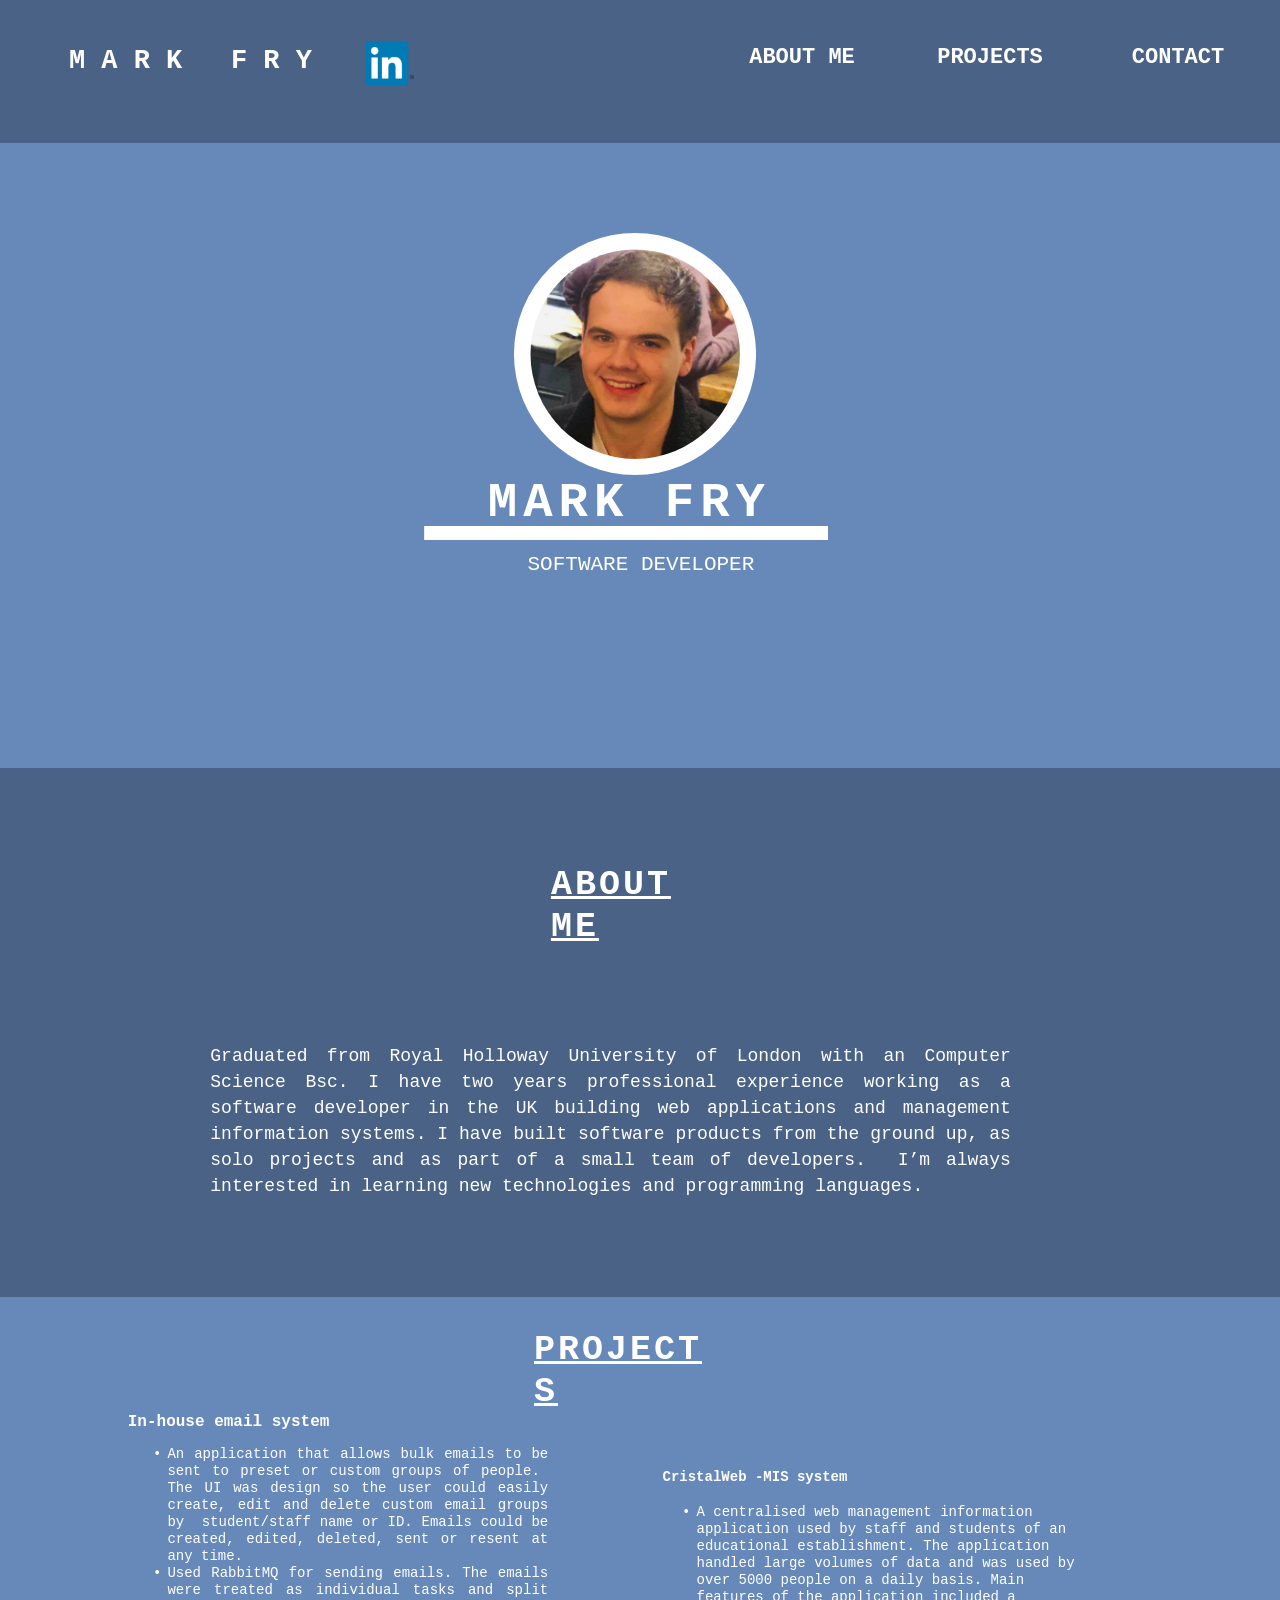
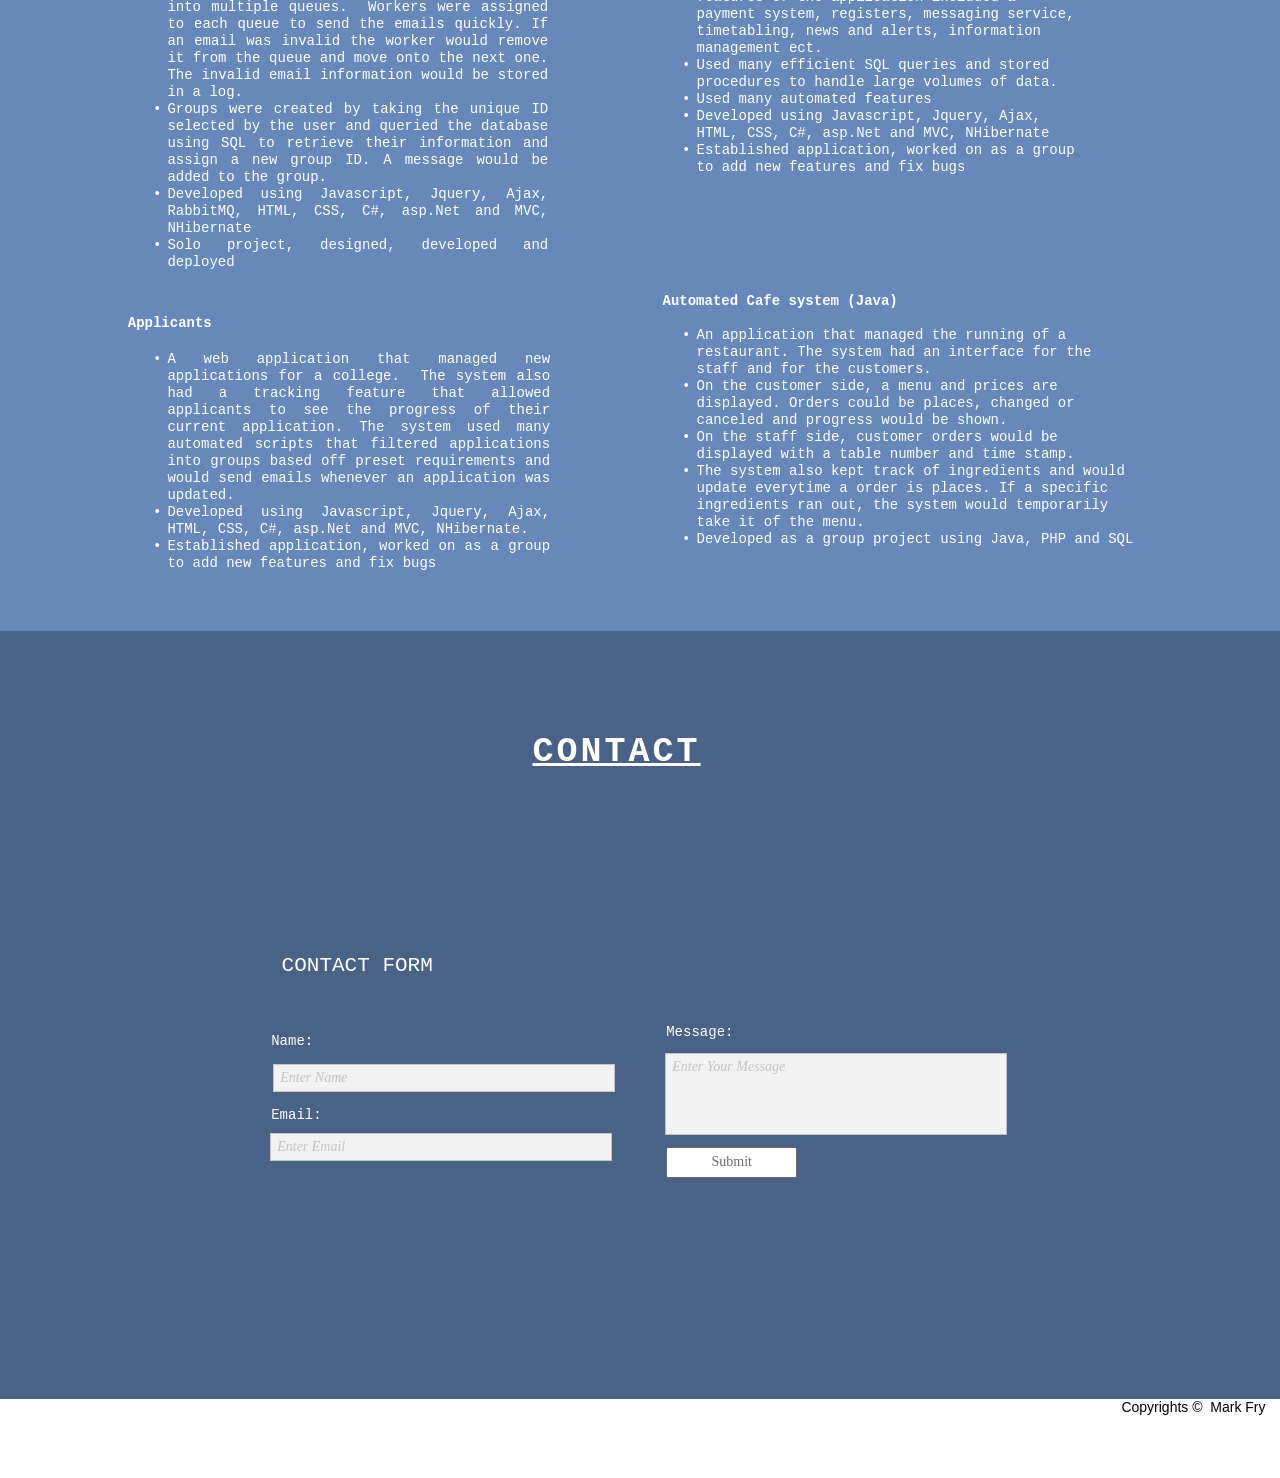
<file: index.html>
<!DOCTYPE html>
<html class="nojs html" lang="en-GB">
 <head>

  <meta http-equiv="Content-type" content="text/html;charset=UTF-8"/>
  <meta name="generator" content="2017.0.1.363"/>
  <meta name="viewport" content="width=device-width, initial-scale=1.0"/>
  
  <script type="text/javascript">
   // Update the 'nojs'/'js' class on the html node
document.documentElement.className = document.documentElement.className.replace(/\bnojs\b/g, 'js');

// Check that all required assets are uploaded and up-to-date
if(typeof Muse == "undefined") window.Muse = {}; window.Muse.assets = {"required":["museutils.js", "museconfig.js", "jquery.watch.js", "webpro.js", "require.js", "index.css"], "outOfDate":[]};
</script>
  
  <title>Home</title>
  <!-- CSS -->
  <link rel="stylesheet" type="text/css" href="css/site_global.css?crc=443350757"/>
  <link rel="stylesheet" type="text/css" href="css/index.css?crc=183969516" id="pagesheet"/>
   </head>
 <body>

  <div class="clearfix borderbox" id="page"><!-- column -->
   <div class="position_content" id="page_position_content">
    <div class="clearfix colelem" id="pu152"><!-- group -->
     <div class="browser_width" id="u152-bw">
      <div id="u152"><!-- simple frame --></div>
     </div>
     <div id="u731-wrapper">
      <div class="clip_frame" id="u731"><!-- svg -->
       <img class="svg" id="u729" src="images/pasted-svg-45x39.svg?crc=4286709842" alt="" data-mu-svgfallback="images/pasted%20svg%2045x39_poster_.png?crc=529344562" data-image-width="53" data-image-height="46"/>
      </div>
     </div>
     <div id="u479-4-wrapper">
      <div class="clearfix" id="u479-4"><!-- content -->
       <p>M A R K&nbsp;&nbsp; F R Y</p>
      </div>
     </div>
     <div id="u799-wrapper">
      <a class="nonblock nontext" id="u799" href="https://www.linkedin.com/in/markfry01/" target="_blank"><!-- simple frame --></a>
     </div>
     <div id="u688-4-wrapper">
      <a class="nonblock nontext anim_swing clearfix" id="u688-4" href="index.html#secondpage"><!-- content --><p>ABOUT ME</p></a>
     </div>
     <div id="u711-4-wrapper">
      <a class="nonblock nontext anim_swing clearfix" id="u711-4" href="index.html#thirdpage"><!-- content --><p>PROJECTS</p></a>
     </div>
     <div id="u716-4-wrapper">
      <a class="nonblock nontext anim_swing clearfix" id="u716-4" href="index.html#forthpage"><!-- content --><p>CONTACT</p></a>
     </div>
    </div>
    <div class="clearfix colelem" id="pu241"><!-- group -->
     <div class="browser_width grpelem" id="u241-bw">
      <div id="u241"><!-- column -->
       <div class="clearfix" id="u241_align_to_page">
        <div class="clearfix colelem" id="pu341"><!-- group -->
         <div class="clip_frame grpelem" id="u341"><!-- svg -->
          <img class="svg svg_mar" id="u339" src="images/pasted-svg-227778x227.svg?crc=376958794" onload="this.style.height=(this.offsetWidth*258/260)+'px'" alt="" data-mu-svgfallback="images/pasted%20svg%20227778x227_poster_.png?crc=38916148" data-image-width="260" data-image-height="258"/>
         </div>
         <div class="clip_frame grpelem" id="u278"><!-- svg -->
          <img class="svg" id="u276" src="images/pasted-svg-259402x259.svg?crc=4097656009" alt="" data-mu-svgfallback="images/pasted%20svg%20259402x259_poster_.png?crc=3945117694" data-image-width="260" data-image-height="259"/>
         </div>
        </div>
        <div class="clearfix colelem" id="u309-4"><!-- content -->
         <p>MARK FRY</p>
        </div>
        <div class="clip_frame colelem" id="u363"><!-- svg -->
         <img class="svg" id="u361" src="images/pasted-svg-271795x9.svg?crc=4013889387" alt="" data-mu-svgfallback="images/pasted%20svg%20271795x9_poster_.png?crc=4090415934" data-image-width="433" data-image-height="14"/>
        </div>
        <div class="clearfix colelem" id="u951-4"><!-- content -->
         <p>SOFTWARE DEVELOPER</p>
        </div>
       </div>
      </div>
     </div>
     <a class="anchor_item grpelem" id="firstpage"></a>
    </div>
    <div class="browser_width colelem" id="u244-bw">
     <div id="u244"><!-- column -->
      <div class="clearfix" id="u244_align_to_page">
       <a class="anchor_item colelem" id="secondpage"></a>
       <div class="clearfix colelem" id="u1038-4"><!-- content -->
        <p><span id="u1038">ABOUT ME</span></p>
       </div>
       <div class="clearfix colelem" id="u1061-6"><!-- content -->
        <p id="u1061-3"><span id="u1061">Graduated from Royal Holloway University of London with an Computer Science Bsc. I have two years professional experience working as a software developer in the UK building web applications and management information systems. I have built software products from the ground up, as solo projects and as part of a small team of developers.&nbsp; I’m always interested in learning new technologies and programming languages.&nbsp; </span></p>
        <p id="u1061-4">&nbsp;</p>
       </div>
      </div>
     </div>
    </div>
    <div class="browser_width colelem" id="u249-bw">
     <div id="u249"><!-- column -->
      <div class="clearfix" id="u249_align_to_page">
       <a class="anchor_item colelem" id="thirdpage"></a>
       <div class="clearfix colelem" id="u1094-4"><!-- content -->
        <p><span id="u1094">PROJECTS</span></p>
       </div>
       <div class="clearfix colelem" id="ppu1197-4"><!-- group -->
        <div class="clearfix grpelem" id="pu1197-4"><!-- column -->
         <div class="clearfix colelem" id="u1197-4"><!-- content -->
          <p>CristalWeb -MIS system</p>
         </div>
         <div class="clearfix colelem" id="u1194-17"><!-- content -->
          <ul class="list0 nls-None" id="u1194-3">
           <li>A centralised web management information application used by staff and students of an educational establishment. The application handled large volumes of data and was used by over 5000 people on a daily basis. Main features of the application included a payment system, registers, messaging service, timetabling, news and alerts, information management ect.</li>
          </ul>
          <ul class="list0 nls-None" id="u1194-6">
           <li>Used many efficient SQL queries and stored procedures to handle large volumes of data.</li>
          </ul>
          <ul class="list0 nls-None" id="u1194-9">
           <li>Used many automated features</li>
          </ul>
          <ul class="list0 nls-None" id="u1194-12">
           <li>Developed using Javascript, Jquery, Ajax, HTML, CSS, C#, asp.Net and MVC, NHibernate</li>
          </ul>
          <ul class="list0 nls-None" id="u1194-15">
           <li>Established application, worked on as a group to add new features and fix bugs</li>
          </ul>
         </div>
        </div>
        <div class="clearfix grpelem" id="u1188-18"><!-- content -->
         <p>&nbsp;</p>
         <ul class="list0 nls-None" id="u1188-4">
          <li id="u1188-3">An application that allows bulk emails to be sent to preset or custom groups of people.&nbsp; The UI was design so the user could easily create, edit and delete custom email groups by&nbsp; student/staff name or ID. Emails could be created, edited, deleted, sent or resent at any time.</li>
         </ul>
         <ul class="list0 nls-None" id="u1188-7">
          <li id="u1188-6">Used RabbitMQ for sending emails. The emails were treated as individual tasks and split into multiple queues.&nbsp; Workers were assigned to each queue to send the emails quickly. If an email was invalid the worker would remove it from the queue and move onto the next one. The invalid email information would be stored in a log.</li>
         </ul>
         <ul class="list0 nls-None" id="u1188-10">
          <li id="u1188-9">Groups were created by taking the unique ID selected by the user and queried the database using SQL to retrieve their information and assign a new group ID. A message would be added to the group.</li>
         </ul>
         <ul class="list0 nls-None" id="u1188-13">
          <li id="u1188-12">Developed using Javascript, Jquery, Ajax, RabbitMQ, HTML, CSS, C#, asp.Net and MVC, NHibernate</li>
         </ul>
         <ul class="list0 nls-None" id="u1188-16">
          <li id="u1188-15">Solo project, designed, developed and deployed</li>
         </ul>
        </div>
        <div class="clearfix grpelem" id="u1191-4"><!-- content -->
         <p>In-house email system</p>
        </div>
       </div>
       <div class="clearfix colelem" id="ppu1223-4"><!-- group -->
        <div class="clearfix grpelem" id="pu1223-4"><!-- column -->
         <div class="clearfix colelem" id="u1223-4"><!-- content -->
          <p>Applicants</p>
         </div>
         <div class="clearfix colelem" id="u1220-13"><!-- content -->
          <ul class="list0 nls-None" id="u1220-3">
           <li id="u1220-2">A web application that managed new applications for a college.&nbsp; The system also had a tracking feature that allowed applicants to see the progress of their current application. The system used many automated scripts that filtered applications into groups based off preset requirements and would send emails whenever an application was updated.</li>
          </ul>
          <ul class="list0 nls-None" id="u1220-6">
           <li id="u1220-5">Developed using Javascript, Jquery, Ajax, HTML, CSS, C#, asp.Net and MVC, NHibernate.</li>
          </ul>
          <ul class="list0 nls-None" id="u1220-9">
           <li id="u1220-8">Established application, worked on as a group to add new features and fix bugs</li>
          </ul>
          <p id="u1220-10">&nbsp;</p>
          <p>&nbsp;</p>
         </div>
        </div>
        <div class="clearfix grpelem" id="pu1229-4"><!-- column -->
         <div class="clearfix colelem" id="u1229-4"><!-- content -->
          <p>Automated Cafe system (Java)</p>
         </div>
         <div class="clearfix colelem" id="u1226-19"><!-- content -->
          <ul class="list0 nls-None" id="u1226-3">
           <li id="u1226-2">An application that managed the running of a restaurant. The system had an interface for the staff and for the customers.</li>
          </ul>
          <ul class="list0 nls-None" id="u1226-6">
           <li id="u1226-5">On the customer side, a menu and prices are displayed. Orders could be places, changed or canceled and progress would be shown.</li>
          </ul>
          <ul class="list0 nls-None" id="u1226-9">
           <li id="u1226-8">On the staff side, customer orders would be displayed with a table number and time stamp.</li>
          </ul>
          <ul class="list0 nls-None" id="u1226-12">
           <li id="u1226-11">The system also kept track of ingredients and would update everytime a order is places. If a specific ingredients ran out, the system would temporarily take it of the menu.</li>
          </ul>
          <ul class="list0 nls-None" id="u1226-15">
           <li id="u1226-14">Developed as a group project using Java, PHP and SQL</li>
          </ul>
          <p>&nbsp;</p>
          <p>&nbsp;</p>
         </div>
        </div>
       </div>
      </div>
     </div>
    </div>
    <div class="clearfix colelem" id="pu1100"><!-- group -->
     <div class="browser_width grpelem" id="u1100-bw">
      <div id="u1100"><!-- group -->
       <div class="clearfix" id="u1100_align_to_page">
        <a class="anchor_item grpelem" id="forthpage"></a>
        <div class="clearfix grpelem" id="u1372-4"><!-- content -->
         <p>CONTACT FORM</p>
        </div>
        <div class="clearfix grpelem" id="u1262-4"><!-- content -->
         <p><span id="u1262">CONTACT</span></p>
        </div>
       </div>
      </div>
     </div>
     <form class="form-grp clearfix grpelem" id="widgetu1270" method="post" enctype="multipart/form-data" action="scripts/form-u1270.php"><!-- none box -->
      <div class="fld-grp clearfix grpelem" id="widgetu1277" data-required="true"><!-- none box -->
       <label class="fld-label actAsDiv clearfix grpelem" id="u1280-4" for="widgetu1277_input"><!-- content --><span class="actAsPara">Name:</span></label>
       <span class="fld-input NoWrap actAsDiv clearfix grpelem" id="u1278-4"><!-- content --><input class="wrapped-input" type="text" spellcheck="false" id="widgetu1277_input" name="custom_U1277" tabindex="2"/><label class="wrapped-input fld-prompt" id="widgetu1277_prompt" for="widgetu1277_input"><span class="actAsPara">Enter Name</span></label></span>
      </div>
      <div class="fld-grp clearfix grpelem" id="widgetu1282" data-required="true" data-type="email"><!-- none box -->
       <label class="fld-label actAsDiv clearfix grpelem" id="u1284-4" for="widgetu1282_input"><!-- content --><span class="actAsPara">Email:</span></label>
       <span class="fld-input NoWrap actAsDiv clearfix grpelem" id="u1283-4"><!-- content --><input class="wrapped-input" type="email" spellcheck="false" id="widgetu1282_input" name="Email" tabindex="3"/><label class="wrapped-input fld-prompt" id="widgetu1282_prompt" for="widgetu1282_input"><span class="actAsPara">Enter Email</span></label></span>
      </div>
      <div class="clearfix grpelem" id="u1286-4"><!-- content -->
       <p>Submitting Form...</p>
      </div>
      <div class="clearfix grpelem" id="u1275-4"><!-- content -->
       <p>The server encountered an error.</p>
      </div>
      <div class="clearfix grpelem" id="u1276-4"><!-- content -->
       <p>Form received.</p>
      </div>
      <button class="submit-btn NoWrap rounded-corners clearfix grpelem" id="u1281-4" type="submit" value="Submit" tabindex="4"><!-- content -->
       <div style="margin-top:-11px;height:11px;">
        <p>Submit</p>
       </div>
      </button>
      <div class="fld-grp clearfix grpelem" id="widgetu1271" data-required="false"><!-- none box -->
       <label class="fld-label actAsDiv clearfix grpelem" id="u1273-4" for="widgetu1271_input"><!-- content --><span class="actAsPara">Message:</span></label>
       <span class="fld-textarea actAsDiv clearfix grpelem" id="u1274-4"><!-- content --><textarea class="wrapped-input" id="widgetu1271_input" name="custom_U1271" tabindex="1"></textarea><label class="wrapped-input fld-prompt" id="widgetu1271_prompt" for="widgetu1271_input"><span class="actAsPara">Enter Your Message</span></label></span>
      </div>
     </form>
    </div>
    <div class="clearfix colelem" id="u1535-4"><!-- content -->
     <p>Copyrights ©︎&nbsp; Mark Fry</p>
    </div>
   </div>
  </div>
  <!-- Other scripts -->
  <script type="text/javascript">
   window.Muse.assets.check=function(d){if(!window.Muse.assets.checked){window.Muse.assets.checked=!0;var b={},c=function(a,b){if(window.getComputedStyle){var c=window.getComputedStyle(a,null);return c&&c.getPropertyValue(b)||c&&c[b]||""}if(document.documentElement.currentStyle)return(c=a.currentStyle)&&c[b]||a.style&&a.style[b]||"";return""},a=function(a){if(a.match(/^rgb/))return a=a.replace(/\s+/g,"").match(/([\d\,]+)/gi)[0].split(","),(parseInt(a[0])<<16)+(parseInt(a[1])<<8)+parseInt(a[2]);if(a.match(/^\#/))return parseInt(a.substr(1),
16);return 0},g=function(g){for(var f=document.getElementsByTagName("link"),h=0;h<f.length;h++)if("text/css"==f[h].type){var i=(f[h].href||"").match(/\/?css\/([\w\-]+\.css)\?crc=(\d+)/);if(!i||!i[1]||!i[2])break;b[i[1]]=i[2]}f=document.createElement("div");f.className="version";f.style.cssText="display:none; width:1px; height:1px;";document.getElementsByTagName("body")[0].appendChild(f);for(h=0;h<Muse.assets.required.length;){var i=Muse.assets.required[h],l=i.match(/([\w\-\.]+)\.(\w+)$/),k=l&&l[1]?
l[1]:null,l=l&&l[2]?l[2]:null;switch(l.toLowerCase()){case "css":k=k.replace(/\W/gi,"_").replace(/^([^a-z])/gi,"_$1");f.className+=" "+k;k=a(c(f,"color"));l=a(c(f,"backgroundColor"));k!=0||l!=0?(Muse.assets.required.splice(h,1),"undefined"!=typeof b[i]&&(k!=b[i]>>>24||l!=(b[i]&16777215))&&Muse.assets.outOfDate.push(i)):h++;f.className="version";break;case "js":h++;break;default:throw Error("Unsupported file type: "+l);}}d?d().jquery!="1.8.3"&&Muse.assets.outOfDate.push("jquery-1.8.3.min.js"):Muse.assets.required.push("jquery-1.8.3.min.js");
f.parentNode.removeChild(f);if(Muse.assets.outOfDate.length||Muse.assets.required.length)f="Some files on the server may be missing or incorrect. Clear browser cache and try again. If the problem persists please contact website author.",g&&Muse.assets.outOfDate.length&&(f+="\nOut of date: "+Muse.assets.outOfDate.join(",")),g&&Muse.assets.required.length&&(f+="\nMissing: "+Muse.assets.required.join(",")),alert(f)};location&&location.search&&location.search.match&&location.search.match(/muse_debug/gi)?setTimeout(function(){g(!0)},5E3):g()}};
var muse_init=function(){require.config({baseUrl:""});require(["jquery","museutils","whatinput","jquery.watch","webpro"],function(d){var $ = d;$(document).ready(function(){try{
window.Muse.assets.check($);/* body */
Muse.Utils.transformMarkupToFixBrowserProblemsPreInit();/* body */
Muse.Utils.prepHyperlinks(true);/* body */
Muse.Utils.resizeHeight('.browser_width');/* resize height */
Muse.Utils.requestAnimationFrame(function() { $('body').addClass('initialized'); });/* mark body as initialized */
Muse.Utils.initWidget('#widgetu1270', ['#bp_infinity'], function(elem) { return new WebPro.Widget.Form(elem, {validationEvent:'submit',errorStateSensitivity:'high',fieldWrapperClass:'fld-grp',formSubmittedClass:'frm-sub-st',formErrorClass:'frm-subm-err-st',formDeliveredClass:'frm-subm-ok-st',notEmptyClass:'non-empty-st',focusClass:'focus-st',invalidClass:'fld-err-st',requiredClass:'fld-err-st',ajaxSubmit:true}); });/* #widgetu1270 */
Muse.Utils.showWidgetsWhenReady();/* body */
Muse.Utils.transformMarkupToFixBrowserProblems();/* body */
}catch(b){if(b&&"function"==typeof b.notify?b.notify():Muse.Assert.fail("Error calling selector function: "+b),false)throw b;}})})};

</script>
  <!-- RequireJS script -->
  <script src="scripts/require.js?crc=4159430777" type="text/javascript" async data-main="scripts/museconfig.js?crc=4179431180" onload="if (requirejs) requirejs.onError = function(requireType, requireModule) { if (requireType && requireType.toString && requireType.toString().indexOf && 0 <= requireType.toString().indexOf('#scripterror')) window.Muse.assets.check(); }" onerror="window.Muse.assets.check();"></script>
   </body>
</html>
</file>
<file: css/site_global.css>
html{min-height:100%;min-width:100%;-ms-text-size-adjust:none;}body,div,dl,dt,dd,ul,ol,li,nav,h1,h2,h3,h4,h5,h6,pre,code,form,fieldset,legend,input,button,textarea,p,blockquote,th,td,a{margin:0px;padding:0px;border-width:0px;border-style:solid;border-color:transparent;-webkit-transform-origin:left top;-ms-transform-origin:left top;-o-transform-origin:left top;transform-origin:left top;background-repeat:no-repeat;}button.submit-btn{-moz-box-sizing:content-box;-webkit-box-sizing:content-box;box-sizing:content-box;}.transition{-webkit-transition-property:background-image,background-position,background-color,border-color,border-radius,color,font-size,font-style,font-weight,letter-spacing,line-height,text-align,box-shadow,text-shadow,opacity;transition-property:background-image,background-position,background-color,border-color,border-radius,color,font-size,font-style,font-weight,letter-spacing,line-height,text-align,box-shadow,text-shadow,opacity;}.transition *{-webkit-transition:inherit;transition:inherit;}table{border-collapse:collapse;border-spacing:0px;}fieldset,img{border:0px;border-style:solid;-webkit-transform-origin:left top;-ms-transform-origin:left top;-o-transform-origin:left top;transform-origin:left top;}address,caption,cite,code,dfn,em,strong,th,var,optgroup{font-style:inherit;font-weight:inherit;}del,ins{text-decoration:none;}li{list-style:none;}caption,th{text-align:left;}h1,h2,h3,h4,h5,h6{font-size:100%;font-weight:inherit;}input,button,textarea,select,optgroup,option{font-family:inherit;font-size:inherit;font-style:inherit;font-weight:inherit;}.form-grp input,.form-grp textarea{-webkit-appearance:none;-webkit-border-radius:0;}body{font-family:Arial, Helvetica Neue, Helvetica, sans-serif;text-align:left;font-size:14px;line-height:17px;word-wrap:break-word;text-rendering:optimizeLegibility;-moz-font-feature-settings:'liga';-ms-font-feature-settings:'liga';-webkit-font-feature-settings:'liga';font-feature-settings:'liga';}a:link{color:#0000FF;text-decoration:underline;}a:visited{color:#800080;text-decoration:underline;}a:hover{color:#0000FF;text-decoration:underline;}a:active{color:#EE0000;text-decoration:underline;}a.nontext{color:black;text-decoration:none;font-style:normal;font-weight:normal;}.normal_text{color:#000000;direction:ltr;font-family:Arial, Helvetica Neue, Helvetica, sans-serif;font-size:14px;font-style:normal;font-weight:normal;letter-spacing:0px;line-height:17px;text-align:left;text-decoration:none;text-indent:0px;text-transform:none;vertical-align:0px;padding:0px;}.list0 li:before{position:absolute;right:100%;letter-spacing:0px;text-decoration:none;font-weight:normal;font-style:normal;}.rtl-list li:before{right:auto;left:100%;}.nls-None > li:before,.nls-None .list3 > li:before,.nls-None .list6 > li:before{margin-right:6px;content:'•';}.nls-None .list1 > li:before,.nls-None .list4 > li:before,.nls-None .list7 > li:before{margin-right:6px;content:'○';}.nls-None,.nls-None .list1,.nls-None .list2,.nls-None .list3,.nls-None .list4,.nls-None .list5,.nls-None .list6,.nls-None .list7,.nls-None .list8{padding-left:34px;}.nls-None.rtl-list,.nls-None .list1.rtl-list,.nls-None .list2.rtl-list,.nls-None .list3.rtl-list,.nls-None .list4.rtl-list,.nls-None .list5.rtl-list,.nls-None .list6.rtl-list,.nls-None .list7.rtl-list,.nls-None .list8.rtl-list{padding-left:0px;padding-right:34px;}.nls-None .list2 > li:before,.nls-None .list5 > li:before,.nls-None .list8 > li:before{margin-right:6px;content:'-';}.nls-None.rtl-list > li:before,.nls-None .list1.rtl-list > li:before,.nls-None .list2.rtl-list > li:before,.nls-None .list3.rtl-list > li:before,.nls-None .list4.rtl-list > li:before,.nls-None .list5.rtl-list > li:before,.nls-None .list6.rtl-list > li:before,.nls-None .list7.rtl-list > li:before,.nls-None .list8.rtl-list > li:before{margin-right:0px;margin-left:6px;}.TabbedPanelsTab{white-space:nowrap;}.MenuBar .MenuBarView,.MenuBar .SubMenuView{display:block;list-style:none;}.MenuBar .SubMenu{display:none;position:absolute;}.NoWrap{white-space:nowrap;word-wrap:normal;}.rootelem{margin-left:auto;margin-right:auto;}.colelem{display:inline;float:left;clear:both;}.clearfix:after{content:"\0020";visibility:hidden;display:block;height:0px;clear:both;}*:first-child+html .clearfix{zoom:1;}.clip_frame{overflow:hidden;}.popup_anchor{position:relative;width:0px;height:0px;}.popup_element{z-index:100000;}.svg{display:block;vertical-align:top;}span.wrap{content:'';clear:left;display:block;}span.actAsInlineDiv{display:inline-block;}.position_content,.excludeFromNormalFlow{float:left;}.preload_images{position:absolute;overflow:hidden;left:-9999px;top:-9999px;height:1px;width:1px;}.preload{height:1px;width:1px;}.animateStates{-webkit-transition:0.3s ease-in-out;-moz-transition:0.3s ease-in-out;-o-transition:0.3s ease-in-out;transition:0.3s ease-in-out;}[data-whatinput="mouse"] *:focus,[data-whatinput="touch"] *:focus,input:focus,textarea:focus{outline:none;}textarea{resize:none;overflow:auto;}.fld-prompt{pointer-events:none;}.wrapped-input{position:absolute;top:0px;left:0px;background:transparent;border:none;}.submit-btn{z-index:50000;cursor:pointer;}.anchor_item{width:22px;height:18px;}.MenuBar .SubMenuVisible,.MenuBarVertical .SubMenuVisible,.MenuBar .SubMenu .SubMenuVisible,.popup_element.Active,span.actAsPara,.actAsDiv,a.nonblock.nontext,img.block{display:block;}.widget_invisible,.js .invi,.js .mse_pre_init{visibility:hidden;}.ose_ei{visibility:hidden;z-index:0;}.no_vert_scroll{overflow-y:hidden;}.always_vert_scroll{overflow-y:scroll;}.always_horz_scroll{overflow-x:scroll;}.fullscreen{overflow:hidden;left:0px;top:0px;position:fixed;height:100%;width:100%;-moz-box-sizing:border-box;-webkit-box-sizing:border-box;-ms-box-sizing:border-box;box-sizing:border-box;}.fullwidth{position:absolute;}.borderbox{-moz-box-sizing:border-box;-webkit-box-sizing:border-box;-ms-box-sizing:border-box;box-sizing:border-box;}.scroll_wrapper{position:absolute;overflow:auto;left:0px;right:0px;top:0px;bottom:0px;padding-top:0px;padding-bottom:0px;margin-top:0px;margin-bottom:0px;}.browser_width > *{position:absolute;left:0px;right:0px;}.grpelem,.accordion_wrapper{display:inline;float:left;}.fld-checkbox input[type=checkbox],.fld-radiobutton input[type=radio]{position:absolute;overflow:hidden;clip:rect(0px, 0px, 0px, 0px);height:1px;width:1px;margin:-1px;padding:0px;border:0px;}.fld-checkbox input[type=checkbox] + label,.fld-radiobutton input[type=radio] + label{display:inline-block;background-repeat:no-repeat;cursor:pointer;float:left;width:100%;height:100%;}.pointer_cursor,.fld-recaptcha-mode,.fld-recaptcha-refresh,.fld-recaptcha-help{cursor:pointer;}p,h1,h2,h3,h4,h5,h6,ol,ul,span.actAsPara{max-height:1000000px;}.superscript{vertical-align:super;font-size:66%;line-height:0px;}.subscript{vertical-align:sub;font-size:66%;line-height:0px;}.horizontalSlideShow{-ms-touch-action:pan-y;touch-action:pan-y;}.verticalSlideShow{-ms-touch-action:pan-x;touch-action:pan-x;}.colelem100,.verticalspacer{clear:both;}.list0 li,.MenuBar .MenuItemContainer,.SlideShowContentPanel .fullscreen img,.css_verticalspacer .verticalspacer{position:relative;}.popup_element.Inactive,.js .disn,.js .an_invi,.hidden,.breakpoint{display:none;}#muse_css_mq{position:absolute;display:none;background-color:#FFFFFE;}.fluid_height_spacer{width:0.01px;}.muse_check_css{display:none;position:fixed;}@media screen and (-webkit-min-device-pixel-ratio:0){body{text-rendering:auto;}}
</file>
<file: css/index.css>
.version.index{color:#00000A;background-color:#F726EC;}#page{z-index:1;min-height:499.99999999999955px;background-image:none;border-width:0px;border-color:#000000;background-color:transparent;padding-bottom:0px;width:100%;margin-left:auto;margin-right:auto;}#page_position_content{padding-bottom:62px;width:100%;}#pu152{z-index:6;padding-bottom:143px;width:100%;}#u152{z-index:6;height:143px;background-color:#496286;position:fixed;top:0px;}#u152-bw{z-index:6;}#u731{background-color:transparent;position:relative;left:-50%;margin-left:26.5px;width:100%;}#u729{z-index:158;display:block;width:100%;}#u731-wrapper{position:fixed;top:41px;z-index:157;left:50%;margin-left:-277px;width:3.89%;}#u479-4{min-height:45px;background-color:transparent;line-height:32px;font-size:27px;color:#FFFFFF;font-family:Courier New, Courier, monospace;font-weight:bold;position:relative;left:-50%;margin-left:145px;width:100%;}#u479-4-wrapper{position:fixed;top:45px;z-index:165;left:50%;margin-left:-580px;width:21.27%;}#u799{height:59px;position:relative;left:-50%;margin-left:49.5px;width:100%;}.ie #u799{background-color:#FFFFFF;opacity:0.01;-ms-filter:"progid:DXImageTransform.Microsoft.Alpha(Opacity=1)";filter:alpha(opacity=1);}#u799-wrapper{position:fixed;top:32px;z-index:170;left:50%;margin-left:-300px;width:7.26%;}#u688-4{min-height:45px;background-color:transparent;line-height:26px;text-align:center;font-size:22px;color:#FFFFFF;font-family:Courier New, Courier, monospace;font-weight:bold;position:relative;left:-50%;margin-left:94px;width:100%;}#u688-4-wrapper{position:fixed;top:45px;z-index:176;left:50%;margin-left:68px;width:13.79%;}#u711-4{min-height:45px;background-color:transparent;line-height:26px;text-align:center;font-size:22px;color:#FFFFFF;font-family:Courier New, Courier, monospace;font-weight:bold;position:relative;left:-50%;margin-left:94px;width:100%;}#u711-4-wrapper{position:fixed;top:45px;z-index:180;left:50%;margin-left:256px;width:13.79%;}#u716-4{min-height:45px;background-color:transparent;line-height:26px;text-align:center;font-size:22px;color:#FFFFFF;font-family:Courier New, Courier, monospace;font-weight:bold;position:relative;left:-50%;margin-left:94px;width:100%;}#u688-4:hover,#u711-4:hover,#u716-4:hover{background-color:#9EAABA;padding-top:0px;padding-bottom:0px;min-height:45px;width:100%;margin:0px 0px 0px 94px;}#u716-4-wrapper{position:fixed;top:45px;z-index:184;left:50%;margin-left:444px;width:13.79%;}#pu241{z-index:2;margin-top:-143px;width:100%;}#u241{z-index:2;min-height:767.711px;background-color:#6689BA;padding-bottom:0px;}#u241_align_to_page{margin-left:auto;margin-right:auto;position:relative;width:100%;padding-top:233px;padding-bottom:157px;}#pu341{z-index:159;position:relative;width:100%;}#u341{z-index:159;background-color:transparent;position:relative;margin-right:-10000px;width:18.99%;left:40.11%;}#u339{z-index:160;display:block;width:100.39%;}#u278{z-index:161;background-color:transparent;position:relative;margin-right:-10000px;margin-top:2px;width:18.99%;left:39.52%;}#u276{z-index:162;display:block;width:100.39%;}#u309-4{z-index:153;min-height:60px;background-color:transparent;text-align:center;font-size:49px;color:#FFFFFF;line-height:59px;letter-spacing:6px;font-family:Courier New, Courier, monospace;font-weight:bold;top:-5px;margin-bottom:-5px;position:relative;width:31.9%;left:33.22%;}#u363{z-index:163;background-color:transparent;top:-8px;margin-bottom:-8px;position:relative;width:31.6%;margin-left:34.21%;left:-14px;}#u361{z-index:164;display:block;margin-bottom:0.23201856148491878%;width:100.47%;}#u951-4{z-index:171;min-height:44px;background-color:transparent;line-height:25px;font-size:21px;color:#FFFFFF;font-family:Courier New, Courier, monospace;margin-top:11px;position:relative;width:18.7%;left:41.21%;}.js body.initialized{visibility:visible;}#u241-bw{z-index:2;min-height:767.711px;}#u244{z-index:3;min-height:508px;background-color:#496286;}#u244_align_to_page{margin-left:auto;margin-right:auto;position:relative;width:100%;padding-bottom:56px;}#u1038-4{z-index:189;min-height:63px;background-color:transparent;line-height:42px;font-size:35px;letter-spacing:3px;color:#FFFFFF;font-family:Courier New, Courier, monospace;font-weight:bold;margin-top:78px;position:relative;width:14.96%;left:43.04%;}#u1061-6{z-index:7;min-height:198px;background-color:transparent;text-align:justify;font-size:18px;font-family:Courier New, Courier, monospace;margin-top:95px;position:relative;width:62.54%;left:16.43%;}#u1061-3{line-height:26px;}#u1061{color:#FFFFFF;}#u1061-4{line-height:22px;}#u244-bw{z-index:3;min-height:508px;}#u249{z-index:4;min-height:810px;background-color:#6689BA;}#u249_align_to_page{margin-left:auto;margin-right:auto;position:relative;width:100%;padding-bottom:25px;}#secondpage,#thirdpage{position:relative;}#u1094-4{z-index:193;min-height:70px;background-color:transparent;line-height:42px;font-size:35px;letter-spacing:3px;color:#FFFFFF;font-family:Courier New, Courier, monospace;font-weight:bold;margin-top:14px;position:relative;width:14.89%;left:41.72%;}#ppu1197-4{z-index:0;position:relative;width:100%;}#pu1197-4{z-index:53;padding-bottom:0px;margin-right:-10000px;margin-top:56px;width:32.34%;margin-left:51.76%;}#u1197-4{z-index:53;min-height:24px;background-color:transparent;color:#FFFFFF;font-family:Courier New, Courier, monospace;font-weight:bold;position:relative;width:48.98%;}#u1194-17{z-index:36;min-height:240px;background-color:transparent;color:#FFFFFF;font-family:Courier New, Courier, monospace;margin-top:11px;position:relative;width:100%;}#u1188-18{z-index:14;min-height:247px;background-color:transparent;text-align:justify;position:relative;margin-right:-10000px;margin-top:16px;width:32.41%;left:10.42%;}#u1188-4 > li:before{content:'•';}#u1191-4{z-index:32;min-height:32px;background-color:transparent;line-height:19px;font-size:16px;color:#FFFFFF;font-family:Courier New, Courier, monospace;font-weight:bold;position:relative;margin-right:-10000px;width:16.94%;left:9.98%;}#ppu1223-4{z-index:0;margin-top:22px;position:relative;width:100%;}#pu1223-4{z-index:70;padding-bottom:0px;margin-right:-10000px;margin-top:22px;width:33%;margin-left:9.98%;}#u1223-4{z-index:70;min-height:36px;background-color:transparent;color:#FFFFFF;font-family:Courier New, Courier, monospace;font-weight:bold;position:relative;width:22.89%;}#u1220-13{z-index:57;min-height:201px;background-color:transparent;position:relative;width:98.67%;margin-left:1.34%;}#u1220-2,#u1220-5,#u1220-8{text-align:justify;color:#FFFFFF;font-family:Courier New, Courier, monospace;}#pu1229-4{z-index:93;margin-right:-10000px;width:37.03%;margin-left:51.76%;}#u1229-4{z-index:93;min-height:34px;background-color:transparent;color:#FFFFFF;font-family:Courier New, Courier, monospace;font-weight:bold;position:relative;width:52.68%;}#u1226-19{z-index:74;min-height:220px;background-color:transparent;position:relative;width:100%;}#u1188-3,#u1188-6,#u1188-9,#u1188-12,#u1188-15,#u1220-10,#u1226-2,#u1226-5,#u1226-8,#u1226-11,#u1226-14{color:#FFFFFF;font-family:Courier New, Courier, monospace;}#u249-bw{z-index:4;min-height:810px;}#pu1100{z-index:5;width:100%;}#u1100{z-index:5;min-height:366px;background-color:#496286;padding-bottom:402px;}#u1100_align_to_page{margin-left:auto;margin-right:auto;position:relative;width:100%;}#firstpage,#forthpage{position:relative;margin-right:-10000px;width:22px;}#u1372-4{z-index:145;min-height:44px;background-color:transparent;text-transform:uppercase;line-height:25px;font-size:21px;color:#FFFFFF;font-family:Courier New, Courier, monospace;font-weight:normal;position:relative;margin-right:-10000px;margin-top:322px;width:13.27%;left:22%;}#u1262-4{z-index:97;min-height:56px;background-color:transparent;text-align:center;font-size:35px;color:#FFFFFF;line-height:42px;letter-spacing:3px;font-family:Courier New, Courier, monospace;font-weight:bold;position:relative;margin-right:-10000px;margin-top:100px;width:17.6%;left:39.37%;}#u1038,#u1094,#u1262{text-decoration:underline;}#u1100-bw{z-index:5;min-height:366px;}#widgetu1270{z-index:101;width:0.01px;height:152px;position:relative;margin-right:-10000px;margin-top:394px;left:21.19%;}#widgetu1277{z-index:102;width:344px;height:58px;border-width:0px;border-color:transparent;background-color:transparent;position:relative;margin-right:-10000px;margin-top:9px;}#widgetu1277.fld-err-st{background-color:transparent;border-radius:0px;width:344px;height:58px;min-height:0px;margin:9px -10000px 0px 0px;}#u1280-4{z-index:103;width:200px;min-height:20px;border-width:0px;border-color:transparent;background-color:transparent;line-height:14px;text-align:left;color:#FFFFFF;font-family:Courier New, Courier, monospace;position:relative;margin-right:-10000px;}#u1278-4{z-index:107;width:328px;min-height:14px;border-style:solid;border-width:1px;border-color:#C4C4C4;background-color:#F2F2F2;padding:6px;line-height:14px;color:#C4C4C4;font-family:Georgia, Palatino, Palatino Linotype, Times, Times New Roman, serif;font-style:italic;position:relative;margin-right:-10000px;margin-top:30px;left:2px;}#muse_css_mq,#widgetu1277.non-empty-st #u1278-4{background-color:#FFFFFF;}#widgetu1277:hover #u1278-4{border-color:#6B6B6B;background-color:#FFFFFF;padding-top:6px;padding-bottom:6px;min-height:14px;width:328px;margin:30px -10000px 0px 0px;}#widgetu1277.focus-st #u1278-4{border-color:#6B6B6B;background-color:#FFFFFF;padding-top:6px;padding-bottom:6px;min-height:14px;width:328px;margin:30px -10000px 0px 0px;}#widgetu1277.fld-err-st #u1278-4{border-color:#D7244C;background-color:#FFFFFF;padding-top:6px;padding-bottom:6px;min-height:14px;width:328px;margin:30px -10000px 0px 0px;}#widgetu1277.non-empty-st #u1278-4 *{color:#4F4F4F;font-style:normal;}#widgetu1277:hover #u1278-4 *{color:#4F4F4F;font-style:normal;}#widgetu1277.focus-st #u1278-4 *{color:#4F4F4F;font-style:normal;}#widgetu1282{z-index:111;width:342px;height:53px;border-width:0px;border-color:transparent;background-color:transparent;position:relative;margin-right:-10000px;margin-top:83px;left:-1px;}#widgetu1282.fld-err-st{background-color:transparent;border-radius:0px;width:342px;height:53px;min-height:0px;margin:83px -10000px 0px 0px;}#u1284-4{z-index:112;width:200px;min-height:20px;border-width:0px;border-color:transparent;background-color:transparent;line-height:14px;text-align:left;color:#FFFFFF;font-family:Courier New, Courier, monospace;position:relative;margin-right:-10000px;left:1px;}#widgetu1282.fld-err-st #u1284-4{padding-top:0px;padding-bottom:0px;min-height:20px;width:200px;margin:0px -10000px 0px 0px;}#u1283-4{z-index:116;width:328px;min-height:14px;border-style:solid;border-width:1px;border-color:#C4C4C4;background-color:#F2F2F2;padding:6px;line-height:14px;color:#C4C4C4;font-family:Georgia, Palatino, Palatino Linotype, Times, Times New Roman, serif;font-style:italic;position:relative;margin-right:-10000px;margin-top:25px;}#widgetu1282.non-empty-st #u1283-4{background-color:#FFFFFF;}#widgetu1282:hover #u1283-4{border-color:#6B6B6B;background-color:#FFFFFF;padding-top:6px;padding-bottom:6px;min-height:14px;width:328px;margin:25px -10000px 0px 0px;}#widgetu1282.focus-st #u1283-4{border-color:#6B6B6B;background-color:#FFFFFF;padding-top:6px;padding-bottom:6px;min-height:14px;width:328px;margin:25px -10000px 0px 0px;}#widgetu1282.fld-err-st #u1283-4{border-color:#D7244C;background-color:#FFFFFF;padding-top:6px;padding-bottom:6px;min-height:14px;width:328px;margin:25px -10000px 0px 0px;}#widgetu1282.non-empty-st #u1283-4 *{color:#4F4F4F;font-style:normal;}#widgetu1282:hover #u1283-4 *{color:#4F4F4F;font-style:normal;}#widgetu1282.focus-st #u1283-4 *{color:#4F4F4F;font-style:normal;}#widgetu1277_input,#widgetu1277_prompt,#widgetu1282_input,#widgetu1282_prompt{width:328px;min-height:14px;color:#C4C4C4;font-family:Georgia, Palatino, Palatino Linotype, Times, Times New Roman, serif;font-style:italic;padding:6px;}#u1286-4{z-index:120;width:200px;min-height:21px;background-color:transparent;opacity:0;-ms-filter:"progid:DXImageTransform.Microsoft.Alpha(Opacity=0)";filter:alpha(opacity=0);padding-top:4px;font-size:12px;line-height:14px;font-family:Palatino, Palatino Linotype, Georgia, Times, Times New Roman, serif;position:relative;margin-right:-10000px;margin-top:127px;left:535px;}#widgetu1270.frm-sub-st #u1286-4 p{color:#999999;font-size:14px;line-height:1;font-family:Georgia, Palatino, Palatino Linotype, Times, Times New Roman, serif;font-style:italic;}#u1275-4{z-index:124;width:200px;min-height:21px;background-color:transparent;opacity:0;-ms-filter:"progid:DXImageTransform.Microsoft.Alpha(Opacity=0)";filter:alpha(opacity=0);padding-top:4px;line-height:14px;font-size:12px;color:#FF0000;font-family:Palatino, Palatino Linotype, Georgia, Times, Times New Roman, serif;position:relative;margin-right:-10000px;margin-top:127px;left:535px;}#widgetu1270.frm-subm-err-st #u1275-4 p{color:#D7244C;font-size:14px;line-height:1;font-family:Georgia, Palatino, Palatino Linotype, Times, Times New Roman, serif;font-style:italic;}#u1276-4{z-index:128;width:200px;min-height:21px;background-color:transparent;opacity:0;-ms-filter:"progid:DXImageTransform.Microsoft.Alpha(Opacity=0)";filter:alpha(opacity=0);padding-top:4px;line-height:12px;font-size:12px;color:#00FF00;font-family:Palatino, Palatino Linotype, Georgia, Times, Times New Roman, serif;position:relative;margin-right:-10000px;margin-top:127px;left:535px;}#widgetu1270.frm-sub-st #u1286-4,#widgetu1270.frm-subm-err-st #u1275-4,#widgetu1270.frm-subm-ok-st #u1276-4{opacity:1;-ms-filter:"progid:DXImageTransform.Microsoft.Alpha(Opacity=100)";filter:alpha(opacity=100);min-height:25px;}#widgetu1270.frm-subm-ok-st #u1276-4 p{color:#999999;font-size:14px;font-family:Georgia, Palatino, Palatino Linotype, Times, Times New Roman, serif;font-style:italic;}#u1281-4{width:129px;height:22px;border-style:solid;border-width:1px;border-color:#6B6B6B;background-color:#FFFFFF;border-radius:2px;line-height:14px;text-align:center;color:#6B6B6B;font-family:Georgia, Palatino, Palatino Linotype, Times, Times New Roman, serif;margin-bottom:-1px;position:relative;margin-right:-10000px;margin-top:122px;left:395px;padding:7px 0px 0px;}#u1281-4:hover{border-color:#6B6B6B;background-color:#F2F2F2;padding-top:7px;padding-bottom:0px;min-height:0px;width:129px;height:22px;margin:122px -10000px -1px 0px;}#widgetu1270.frm-sub-st #u1281-4{border-color:#DEDEDE;background-color:#DEDEDE;}#u1281-4:active{border-color:#6B6B6B;background-color:#DEDEDE;padding-top:7px;padding-bottom:0px;min-height:0px;width:129px;height:22px;margin:122px -10000px -1px 0px;}#widgetu1270.frm-sub-st #u1281-4 *{color:#C4C4C4;}#widgetu1271{z-index:136;width:342px;height:110px;border-width:0px;border-color:transparent;background-color:transparent;position:relative;margin-right:-10000px;left:394px;}#widgetu1271.fld-err-st{background-color:transparent;border-radius:0px;width:342px;height:110px;min-height:0px;margin:0px -10000px 0px 0px;}#u1273-4{z-index:137;width:200px;min-height:20px;border-width:0px;border-color:transparent;background-color:transparent;line-height:14px;text-align:left;color:#FFFFFF;font-family:Courier New, Courier, monospace;position:relative;margin-right:-10000px;left:1px;}#widgetu1277.fld-err-st #u1280-4,#widgetu1271.fld-err-st #u1273-4{border-width:0px;border-color:transparent;padding-top:0px;padding-bottom:0px;min-height:20px;width:200px;margin:0px -10000px 0px 0px;}#widgetu1277.fld-err-st #u1280-4 p,#widgetu1277.fld-err-st #u1280-4 span,#widgetu1282.fld-err-st #u1284-4 p,#widgetu1282.fld-err-st #u1284-4 span,#widgetu1271.fld-err-st #u1273-4 p,#widgetu1271.fld-err-st #u1273-4 span{color:#D7244C;}#u1274-4{z-index:141;width:328px;min-height:68px;border-style:solid;border-width:1px;border-color:#C4C4C4;background-color:#F2F2F2;padding:6px;line-height:14px;color:#C4C4C4;font-family:Georgia, Palatino, Palatino Linotype, Times, Times New Roman, serif;font-style:italic;position:relative;margin-right:-10000px;margin-top:28px;}#widgetu1271.non-empty-st #u1274-4{background-color:#FFFFFF;}#widgetu1271:hover #u1274-4{border-color:#6B6B6B;background-color:#FFFFFF;padding-top:6px;padding-bottom:6px;min-height:68px;width:328px;margin:28px -10000px 0px 0px;}#widgetu1271.focus-st #u1274-4{border-color:#6B6B6B;background-color:#FFFFFF;padding-top:6px;padding-bottom:6px;min-height:68px;width:328px;margin:28px -10000px 0px 0px;}#widgetu1271.fld-err-st #u1274-4{border-color:#D7244C;background-color:#FFFFFF;padding-top:6px;padding-bottom:6px;min-height:68px;width:328px;margin:28px -10000px 0px 0px;}#widgetu1271.non-empty-st #u1274-4 *{color:#4F4F4F;font-style:normal;}#widgetu1271:hover #u1274-4 *{color:#4F4F4F;font-style:normal;}#widgetu1271.focus-st #u1274-4 *{color:#4F4F4F;font-style:normal;}#widgetu1277.fld-err-st #u1278-4 *,#widgetu1282.fld-err-st #u1283-4 *,#widgetu1271.fld-err-st #u1274-4 *{color:#D7244C;font-style:italic;}#widgetu1271_input,#widgetu1271_prompt{width:328px;min-height:68px;color:#C4C4C4;font-family:Georgia, Palatino, Palatino Linotype, Times, Times New Roman, serif;font-style:italic;padding:6px;}#widgetu1277.focus-st #widgetu1277_prompt,#widgetu1282.focus-st #widgetu1282_prompt,#widgetu1271.focus-st #widgetu1271_prompt{padding-top:6px;padding-bottom:6px;visibility:hidden;}#widgetu1277:hover #widgetu1277_input,#widgetu1277.focus-st #widgetu1277_input,#widgetu1277.fld-err-st #widgetu1277_input,#widgetu1277:hover #widgetu1277_prompt,#widgetu1277.fld-err-st #widgetu1277_prompt,#widgetu1282:hover #widgetu1282_input,#widgetu1282.focus-st #widgetu1282_input,#widgetu1282.fld-err-st #widgetu1282_input,#widgetu1282:hover #widgetu1282_prompt,#widgetu1282.fld-err-st #widgetu1282_prompt,#widgetu1271:hover #widgetu1271_input,#widgetu1271.focus-st #widgetu1271_input,#widgetu1271.fld-err-st #widgetu1271_input,#widgetu1271:hover #widgetu1271_prompt,#widgetu1271.fld-err-st #widgetu1271_prompt{padding-top:6px;padding-bottom:6px;}.js body,#widgetu1277.non-empty-st #widgetu1277_prompt,#widgetu1282.non-empty-st #widgetu1282_prompt,#widgetu1271.non-empty-st #widgetu1271_prompt{visibility:hidden;}#u1535-4{z-index:149;min-height:16px;background-color:transparent;position:relative;width:13.49%;margin-left:87.61%;}.html{background-color:#FFFFFF;}body{position:relative;min-width:320px;}
</file>
